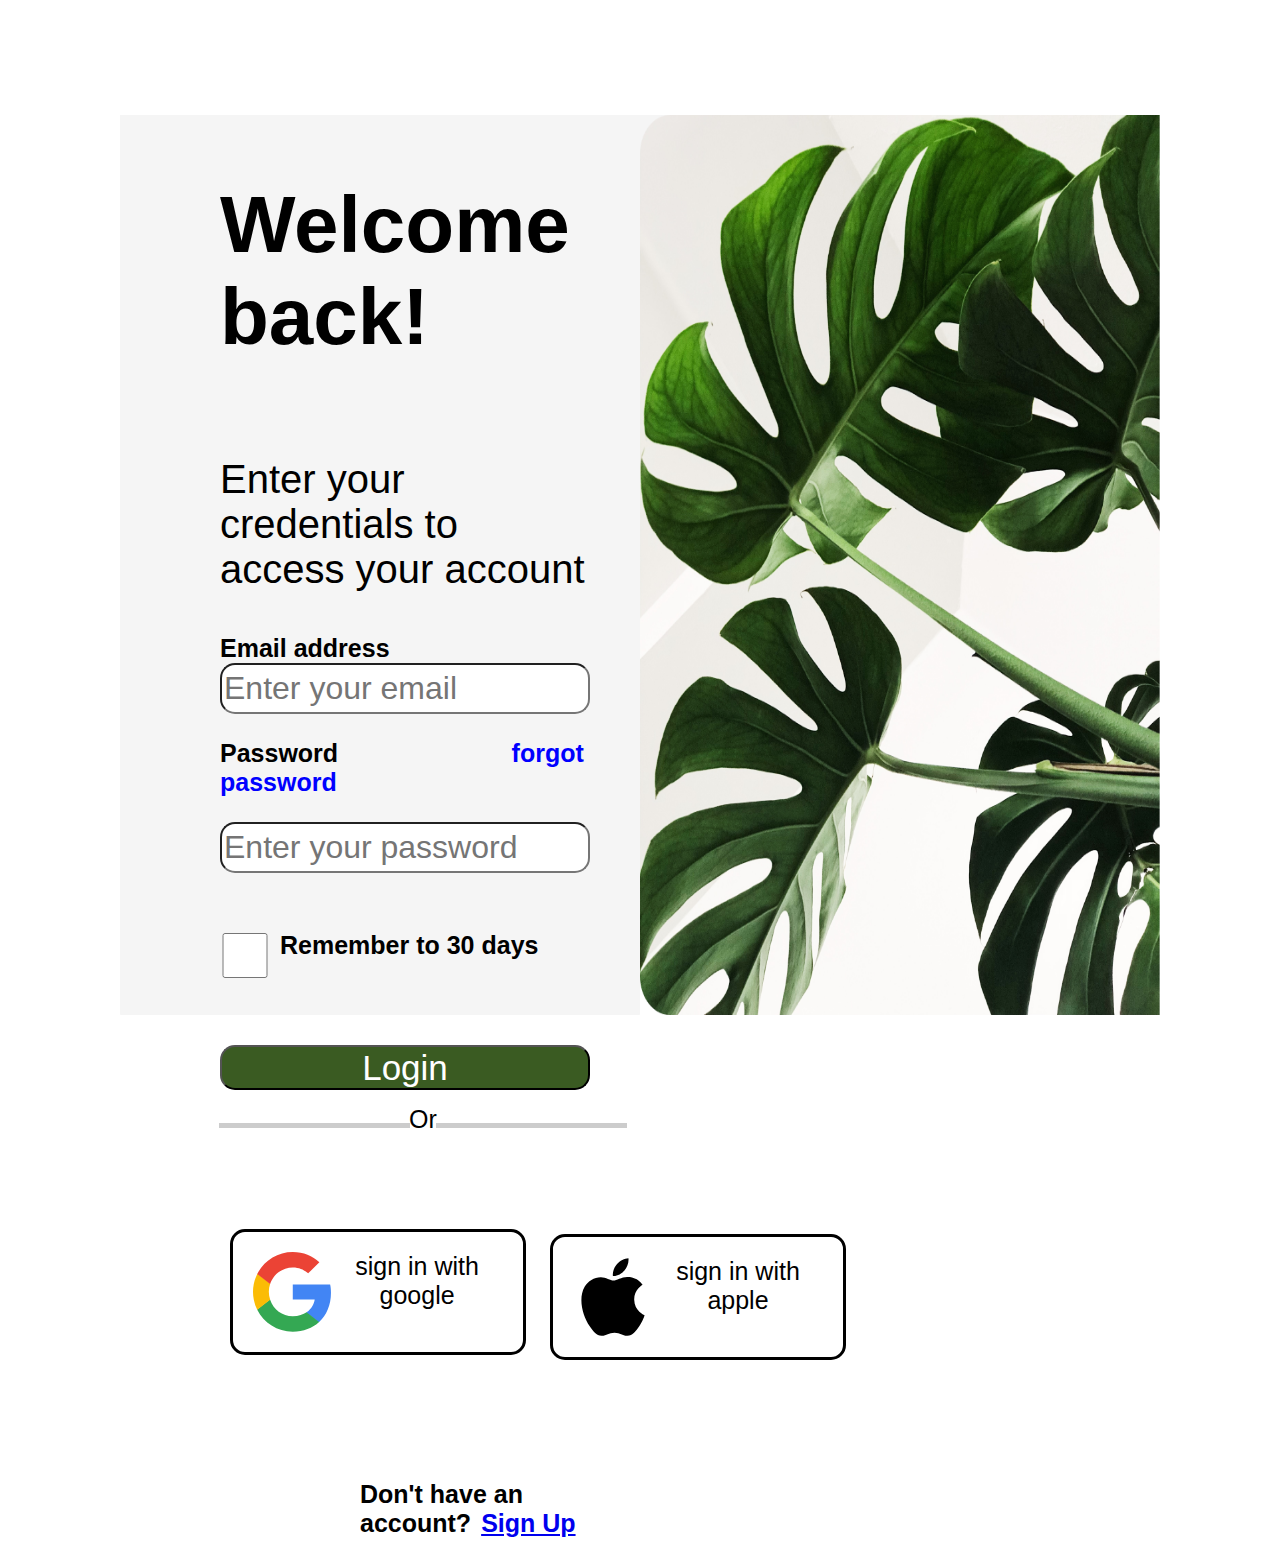
<file: index.html>
<!DOCTYPE html>
<html lang="fr">
<head>
    <meta charset="UTF-8">
    <meta name="viewport" content="width=device-width, initial-scale=1.0">
    <title>Integre Maquete</title>
    <link rel="stylesheet" href="style.css">
</head>
<body>
<div class="contener">
    <section class="contact"> 
        <div class="titre">
            <h1>Welcome back!</h1>
            <p>Enter your credentials to access  your account</p>
        </div>
        <div class="coordonnees">
            <label for="text">Email address</label>
            <input type="text" id="mail" name="mail" placeholder="Enter your email">
            <label for=""> <p>Password <span>forgot password</span></p></label>
            <input type="text" id="pass" name="pass" placeholder="Enter your password">
            <input type="checkbox" id="check">
            <p class="reme">Remember to 30 days</p>
            <button type="submit" id="submit">Login</button>
            <div class="separation">Or</div>
        </div>
        <div class="svg-cont">
            <div class="svg"><img src="google.svg" alt="">sign in with google</div>
            <div class="svg2"> <img src="apple.svg" alt="">sign in with apple</div>
         </div>
         <div>
            <p id="fin">Don't have an account?<span ><a href="index2.html">Sign Up</a></span></p>
         </div>
     </section>
    <section class="photo"> 
        
        <img src="auth-img.png" alt="sign in with google" aria-placeholder="sign in with google">

    </section>
</div>
</body>
</html>
</file>
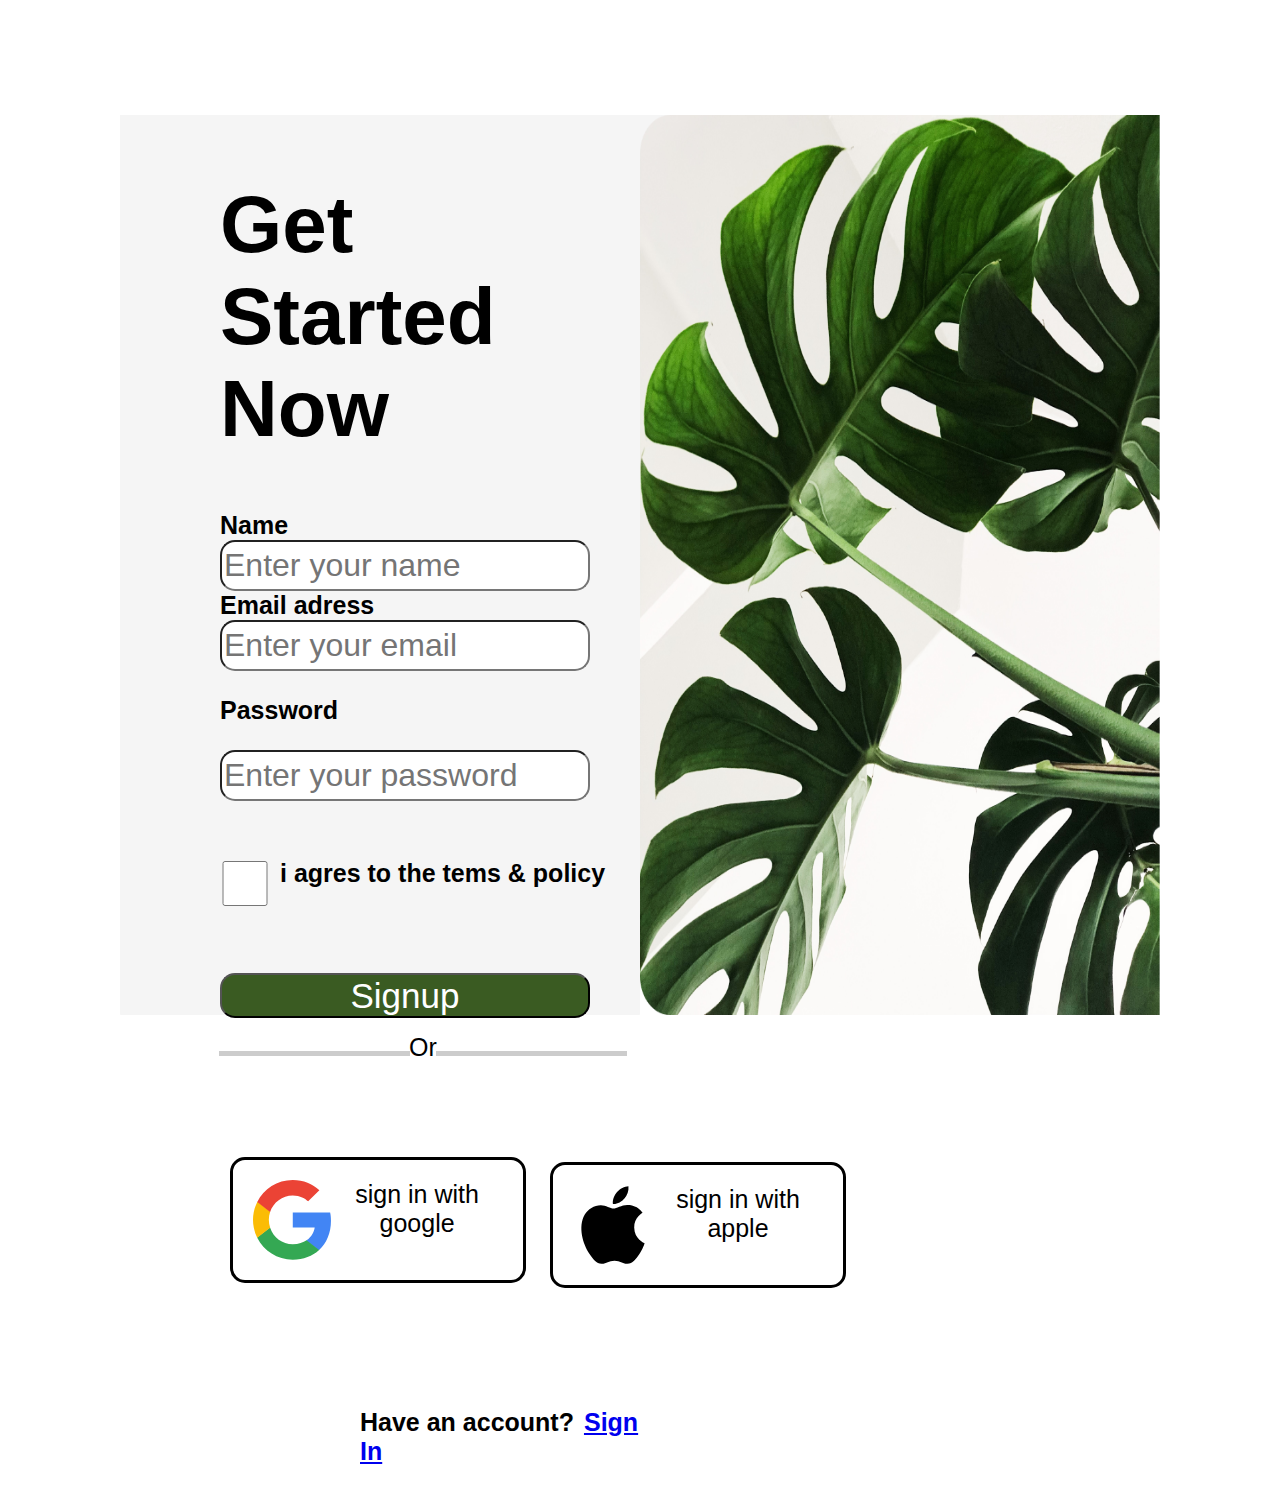
<file: index2.html>
<!DOCTYPE html>
<html lang="fr">
<head>
    <meta charset="UTF-8">
    <meta name="viewport" content="width=device-width, initial-scale=1.0">
    <title>Integre Maquete</title>
    <link rel="stylesheet" href="style.css">
</head>
<body>
<div class="contener">
    <section class="contact"> 
        <div class="titre">
            <h1>Get Started Now</h1>
        </div>
        <div class="coordonnees">
            <label for="text">Name</label>
            <input type="text" id="name" name="name" placeholder="Enter your name">
            <label for="text">Email adress</label>
            <input type="text" id="mail" name="mail" placeholder="Enter your email">
            <label for=""> <p>Password </p></label>
            <input type="text" id="pass" name="pass" placeholder="Enter your password">
            <input type="checkbox" id="check">
            <p class="reme">i agres to the tems & policy</p>
            <button type="submit" id="submit">Signup</button>
            <div class="separation">Or</div>
        </div>
        <div class="svg-cont">
            <div class="svg"><img src="google.svg" alt="">sign in with google</div>
            <div class="svg2"> <img src="apple.svg" alt="">sign in with apple</div>
         </div> 
         <div>
            <p id="fin">Have an account?<span ><a href="index.html">Sign In</a></span></p>
         </div>
     </section>
    <section class="photo"> 
        
        <img src="auth-img.png" alt="sign in with google" aria-placeholder="sign in with google">

    </section>
</div>
</body>
</html>
</file>
<file: style.css>
body{
    font-family:Arial,  sans-serif;
    background-color: white;
    font-size: 25px;  
    display: flex;
    justify-content:center ;
    margin: 100px;
    padding: 0; 
    margin-left: 120px;
    margin-right: 120px;
    margin-top: 115px;
    margin-bottom: 115px;
}
.contener{
    width: 1536px;
    height: 200px;
    font-size: 25px;  
    display: flex;
    justify-content: center;
    background-color: #f5f5f5;

}
.contact {
    display: flex;
    flex-direction: column;
    width: 50%;
    height: 100vh;
    border-radius: 1px;
    background-color: #f5f5f5;
}
.photo {
    display: flex;
    width: 50%;
    height: 100vh;
    border-radius: 15px ;    
    
}
.photo img{
    height: 100vh;
    width: 100%;
}
.titre{
    margin-top: 2%;
     display: flex;
     flex-direction: column;
     margin-left: 100px;
     margin-right: 50px;
     font-size: 40px;

 }
.coordonnees{
    margin-top: 2px;
    display: flex;
    flex-direction: column;
} 
input{
    border-radius: 15px;
    height: 5vh;
    margin-left: 100px;
    margin-right: 50px;
    font-size: 32px;
}
#check{
    display: flex;
    margin-left: 100px;
    margin-top: 60px;
    width: 50px;
}
.reme{
    display: flex;
    margin-left: 160px;
    margin-top: -50px;
    font-weight: bold;
}
#submit{
    margin-top: 60px;
    border-radius: 15px;
    height: 5vh;
    margin-left: 100px;
    margin-right: 50px;
    background-color: #3A5B22;
    font-size: 35px;
    color: white;
}
label{
    margin-left: 100px;
    margin-right: 50px;
    font-weight: bold;

}
p span{
    margin-left: 45%;
    color: blue;
}
#fin {
    margin-top: 120px;
    color: black;
    margin-left: 240px;
    font-weight: bold;
}
#fin span{
    margin-top: 120px;
    color: blue;
    margin-left: 10px;
    font-weight: bold;
}
.separation {
    position: relative;
   margin: 15px 0;
   text-align: center;
    width: 80%;
    margin-left: 95px;
}
.separation::before,.separation::after{
    content: "";
    position: absolute;
    top: 50%;
    width: 45%;
    height: 1px;
    padding: 2px;
    margin: 4px;
    background-color: #ccc;
}
.separation::after{
    right: 0;
}
.separation::before{
    left:0 ;
}
 .coordonnees img{
    
    width: 60%;
    border-radius: 15px;
    padding: 20px; 

}

.svg{
    border: 3px solid black;
    width: 250px;
    height: 80px;
    border-radius: 15px;
    padding: 20px; 
    display: flex;
    margin-left: 110px;
    margin-top: 80px;
    text-align: center;
}
.svg2{
    border: 3px solid black;
    width: 250px;
    height: 80px;
    border-radius: 15px;
    padding: 20px; 
    display: flex;
    margin-left: 430px;
    margin-top: -121px;
    text-align: center;
    
}
</file>
